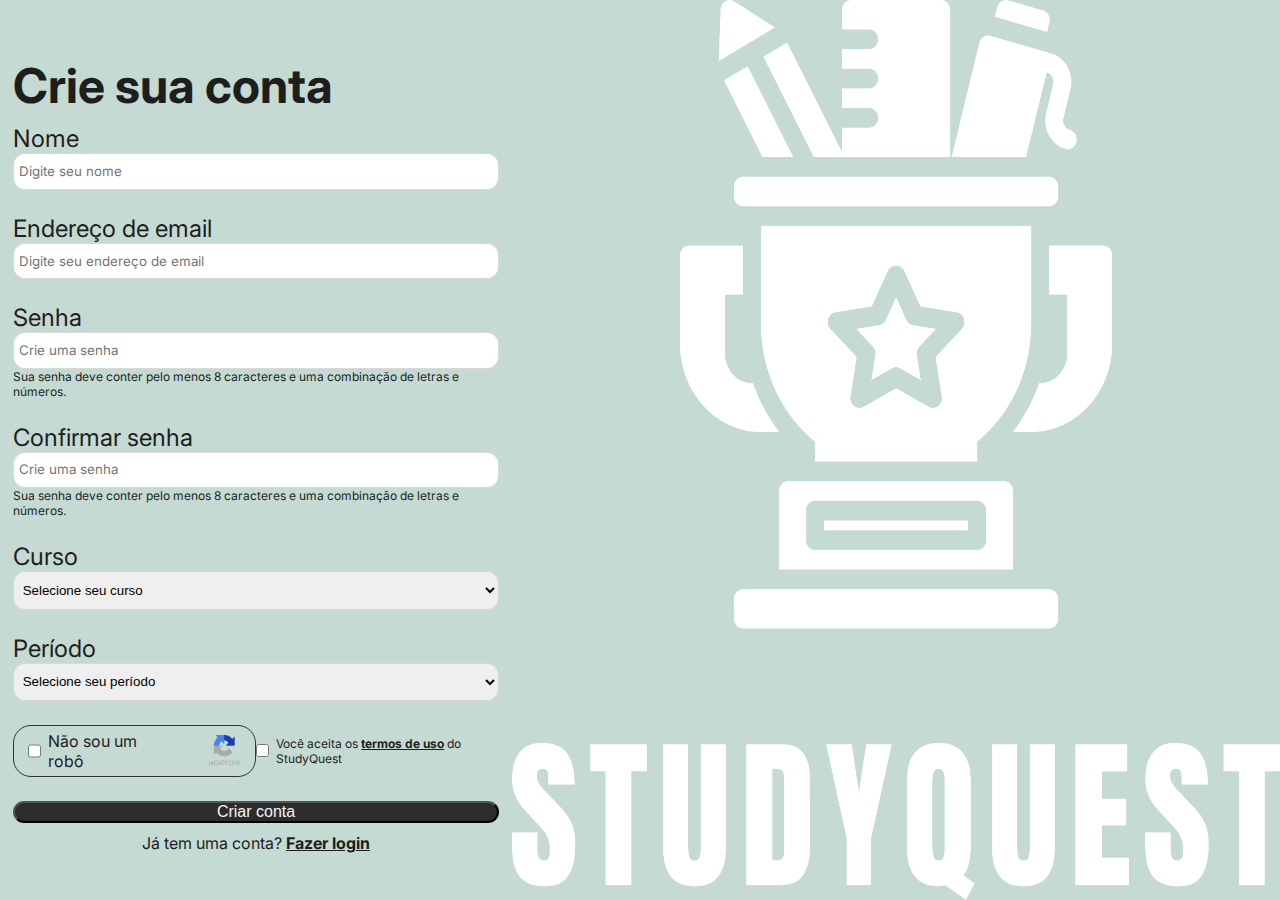
<file: templates/tela-cadastro/tela-cadastro.html>
<!DOCTYPE html>
<html lang="pt-br">

<head>
    <meta charset="UTF-8">
    <meta name="viewport" content="width=device-width, initial-scale=1.0">
    <title>StudyQuest - Cadastro</title>

    <link rel="stylesheet" href="tela-cadastro.css">
</head>

<body>
    <div class="pagina">
        <section class="criar-conta">
            <h1 class="titulo-crie-conta">Crie sua conta</h1>

            <form action="tela-cadastro.html" method="get" id="formulario-cadastro">
                <div class="campo-informacao">
                    <label for="campo-nome-cadastro">Nome</label>
                    <input type="text" name="cadastro" id="campo-nome-cadastro" class="campo-inserir" autocomplete="name"
                        placeholder="Digite seu nome" required>
                </div>

                <div class="campo-informacao">
                    <label for="campo-email-cadastro">Endereço de email</label>
                    <input type="text" name="cadastro" id="campo-email-cadastro" class="campo-inserir" autocomplete="email" placeholder="Digite seu endereço de email" required>
                </div>

                <div class="campo-informacao">
                    <label for="campo-senha-cadastro">Senha</label>
                    <input type="password" name="cadastro" id="campo-senha-cadastro" class="campo-inserir" placeholder="Crie uma senha"
                        required>
                    <p class="aviso-senha">Sua senha deve conter pelo menos 8 caracteres e uma combinação de letras e números.</p>
                </div>

                <div class="campo-informacao">
                    <label for="campo-confirma-senha-cadastro">Confirmar senha</label>
                    <input type="password" name="cadastro" id="campo-confirma-senha-cadastro" class="campo-inserir"
                        placeholder="Crie uma senha" required>
                    <p class="aviso-senha">Sua senha deve conter pelo menos 8 caracteres e uma combinação de letras e números.</p>
                </div>

                <div class="campo-informacao">
                    <label for="campo-curso-cadastro">Curso</label>
                    <select name="cadastro" id="campo-curso-cadastro" class="campo-selecionar">
                        <option value="">Selecione seu curso</option>
                        <option value="ciencia-da-computacao">Ciência da Computação</option>
                        <option value="engenharia-da-computacao">Engenharia da Computação</option>
                        <option value="matematica">Matemática</option>
                        <option value="administracao">Administração</option>
                        <option value="economia">Economia</option>
                    </select>
                </div>


                <div class="campo-informacao">
                    <label for="campo-periodo-cadastro">Período</label>
                    <select name="cadastro" id="campo-periodo-cadastro" class="campo-selecionar">
                        <option value="" class="selecione-seu-periodo">Selecione seu período</option>
                        <option value="1">1</option>
                        <option value="2">2</option>
                        <option value="3">3</option>
                        <option value="4">4</option>
                        <option value="5">5</option>
                        <option value="6">6</option>
                        <option value="7">7</option>
                        <option value="8">8</option>
                        <option value="9">9</option>
                        <option value="10">10</option>
                        <option value="acima-de-10">Acima de 10</option>
                    </select>
                </div>

                <div class="confirmacao-criar-conta">
                    <div class="captcha-cadastro">
                        <div class="confirma-nao-sou-robo">
                            <input type="checkbox" name="cadastro" id="checkbox-captcha">
                            <label for="checkbox-captcha">Não sou um robô</label>
                        </div>

                        <img src="../../images/logo-recaptcha.png" alt="Logo do reCAPTCHA" class="logo-recaptcha">
                    </div>

                    <div class="aceita-termos-de-uso">
                        <input type="checkbox" name="cadastro" id="checkbox-termos-de-uso">
                        <label for="checkbox-termos-de-uso">Você aceita os <span class="termos-de-uso">termos de uso</span> do StudyQuest</label>
                    </div>
                </div>

                <div class="encerrar-cadastro">
                    <button class="botao-criar-conta">Criar conta</button>
                    <p class="texto-ja-tem-conta">Já tem uma conta? <a href="../login/login.html" class="link-fazer-login">Fazer login</a></p>
                </div>
            </form>
        </section>
        <img src="../../images/logo-studyquestbranca.png" alt="Logo StudyQuest" class="logo-projeto">
    </div>
</body>
</file>
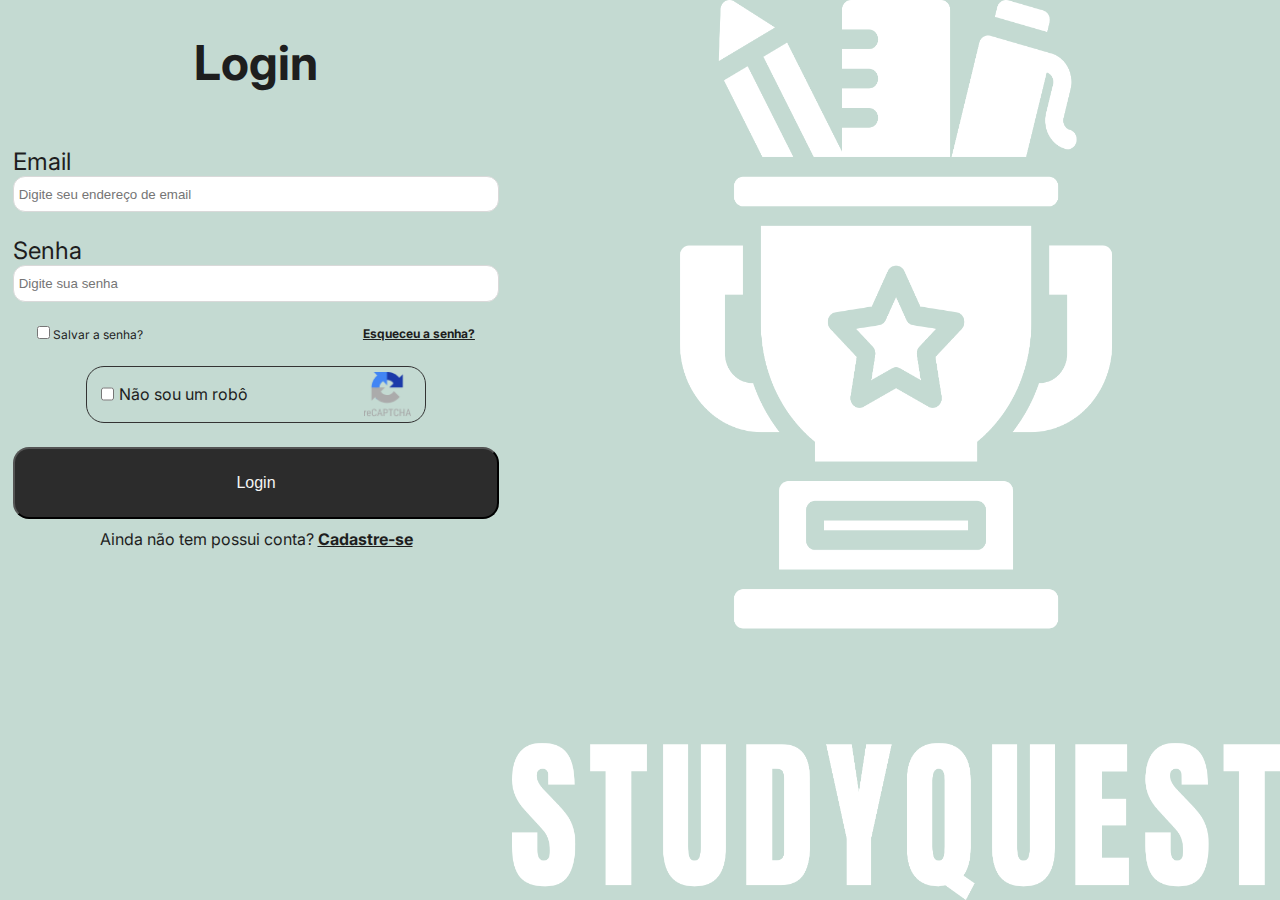
<file: templates/tela-login/tela-login.html>
<!DOCTYPE html>
<html lang="pt-br">

<head>
    <meta charset="UTF-8">
    <meta name="viewport" content="width=device-width, initial-scale=1.0">
    <title>StudyQuest - Login</title>

    <link rel="stylesheet" href="tela-login.css">
</head>

<body>
    <div class="pagina">
        <section class="logar-conta">
            <h1 class="titulo-logar-conta">Login</h1>

            <form action="tela-login.html" method="get" id="formulario-login">
                <div class="campo-informacao">
                    <label for="campo-email-login">Email</label>
                    <input type="text" name="campo-email-login" id="campo-email-login" class="campo-inserir" autocomplete="email" placeholder="Digite seu endereço de email" required>
                </div>

                <div class="campo-informacao">
                    <label for="campo-senha-login">Senha</label>
                    <input type="password" name="campo-senha-login" id="campo-senha-login" class="campo-inserir" placeholder="Digite sua senha" required>
                </div>

                <div class="propriedades-senha">
                    <div class="marcar-salvar-senha">
                        <input type="checkbox" name="checkbox-salvar-senha" id="checkbox-salvar-senha">
                        <label for="checkbox-salvar-senha">Salvar a senha?</label>
                    </div>

                    <a href="" class="esqueci-senha">Esqueceu a senha?</a>
                </div>
                
                <div class="secao-nao-sou-robo">
                    <div class="campo-nao-sou-robo">
                        <div class="confirma-nao-sou-robo">
                            <input type="checkbox" name="cadastro" id="checkbox-captcha">
                            <label for="checkbox-captcha">Não sou um robô</label>
                        </div>
                        <img src="../../images/logo-recaptcha.png" alt="Logo do reCAPTCHA" class="logo-recaptcha">
                    </div>
                </div>

                <div class="encerrar-login">
                    <button class="botao-fazer-login">Login</button>
                    <p class="texto-ja-tem-conta">Ainda não tem possui conta? <a href="../cadastro/cadastro.html" class="link-criar-cadastro">Cadastre-se</a></p>
                </div>
            </form>
        </section>
        <img src="../../images/logo-studyquestbranca.png" alt="Logo StudyQuest" class="logo-projeto">
    </div>
</body>
</html>
</file>
<file: templates/tela-cadastro/tela-cadastro.css>
@import url('https://fonts.googleapis.com/css2?family=Inter:ital,opsz,wght@0,14..32,100..900;1,14..32,100..900&display=swap');

* {
    margin: 0;
    padding: 0;
    text-decoration: none;
    box-sizing: border-box;
}

.pagina {
    height: 100vh;
    display: flex;
    background-color: #C4DAD2;
    justify-content: space-between;
    align-items: center;
    color: #1E1E1E;
    font-family: "Inter", sans-serif;
}

.criar-conta {
    margin: 1%;
    width: 40%;
    display: flex;
    flex-direction: column;
    justify-content: center;
    height: 100%;
}

.titulo-crie-conta {
    font-size: 3rem;
    padding-bottom: 2%;
}

.campo-informacao {
    display: flex;
    flex-direction: column;
    justify-content: space-around;
}


#formulario-cadastro {
    display: flex;
    flex-direction: column;
    font-size: 1.5rem;
    gap: 1.5rem;
    height: 80%;
}

.aviso-senha {
    font-size: 0.75rem;
}

.campo-inserir, .campo-selecionar {
    padding: 2% 1%;
    border: solid #D9D9D9 1px;
    border-radius: 12px;
}

.campo-inserir::placeholder {
    font-family: 'Inter', sans-serif;
}

.confirmacao-criar-conta {
    display: flex;
    justify-content: space-between;
    align-items: center;
    height: 20%;
}

.captcha-cadastro {
    font-size: 1rem;
    display: flex;
    width: 50%;
    border: solid #333333 1px;
    border-radius: 18px;
    align-items: center;
    justify-content: space-between;
    padding: 1% 3%;
}

.confirma-nao-sou-robo {
    display: flex;
    width: 60%;
    gap: 5%;
}

.logo-recaptcha {
    width: 15%;
    height: 10%;
}

.aceita-termos-de-uso {
    display: flex;
    width: 50%;
    justify-content: center;
    align-items: center;
    gap: 3%;
    font-size: 0.75rem;
}

.termos-de-uso {
    font-weight: bold;
    text-decoration: underline;
}

.encerrar-cadastro {
    display: flex;
    flex-direction: column;
    align-items: center;
    gap: 10px;
    height: 50%;
    font-size: 1rem;
}

.botao-criar-conta {
    background-color: #2C2C2C;
    color: #F5F5F5;
    width: 100%;
    height: 60%;
    border-radius: 1rem;
    font-size: 1rem;
}

.link-fazer-login {
    color: #1E1E1E;
    font-weight: 700;
    text-decoration: underline;
}

.logo-projeto {
    justify-self: center;
    width: 60%;
    height: 100%;
}
</file>
<file: templates/tela-login/tela-login.css>
@import url('https://fonts.googleapis.com/css2?family=Inter:ital,opsz,wght@0,14..32,100..900;1,14..32,100..900&display=swap');

* {
    margin: 0;
    padding: 0;
    text-decoration: none;
    box-sizing: border-box;
}

.pagina {
    height: 100vh;
    display: flex;
    background-color: #C4DAD2;
    justify-content: space-between;
    align-items: center;
    color: #1E1E1E;
    font-family: "Inter", sans-serif;
    font-weight: 400;
}

.logar-conta {
    margin: 1%;
    width: 40%;
    display: flex;
    flex-direction: column;
    justify-content: center;
    height: 100%;
    gap: 5%;
}

.titulo-logar-conta {
    font-size: 3rem;
    padding-bottom: 2%;
    display: flex;
    justify-content: center;
}

.propriedades-senha {
    display: flex;
    justify-content: space-between;
    padding: 0 5%;
    font-size: 0.75rem;
}

.esqueci-senha {
    color: #1E1E1E;
    font-weight: 700;
    text-decoration: underline;
}

.campo-informacao {
    display: flex;
    flex-direction: column;
    justify-content: space-around;
}


#formulario-login {
    display: flex;
    flex-direction: column;
    font-size: 1.5rem;
    gap: 1.5rem;
    height: 80%;
}

.campo-inserir, .campo-selecionar {
    padding: 2% 1%;
    border: solid #D9D9D9 1px;
    border-radius: 12px;
}

.confirmacao-logar-conta {
    display: flex;
    justify-content: space-between;
    align-items: center;
    height: 20%;
}

.secao-nao-sou-robo {
    display: flex;
    justify-content: center;
}

.campo-nao-sou-robo {
    display: flex;
    width: 70%;
    justify-content: space-between;
    align-items: center;
    gap: 5%;
    font-size: 1rem;
    border: solid #333333 1px;
    border-radius: 18px;
    padding: 1% 3%;
}

.confirma-nao-sou-robo {
    display: flex;
    width: 70%;
    gap: 2%;
}

.logo-recaptcha {
    width: 15%;
    height: 100%;
}

.aceita-termos-de-uso {
    display: flex;
    width: 50%;
    justify-content: center;
    align-items: center;
    gap: 3%;
    font-size: 0.75rem;
}

.encerrar-login {
    display: flex;
    flex-direction: column;
    align-items: center;
    gap: 10px;
    height: 50%;
    font-size: 1rem;
}

.botao-fazer-login {
    background-color: #2C2C2C;
    color: #F5F5F5;
    width: 100%;
    height: 20%;
    border-radius: 1rem;
    font-size: 1rem;
}

.link-criar-cadastro {
    color: #1E1E1E;
    font-weight: 700;
    text-decoration: underline;
}

.logo-projeto {
    justify-self: center;
    width: 60%;
    height: 100%;
}
</file>
